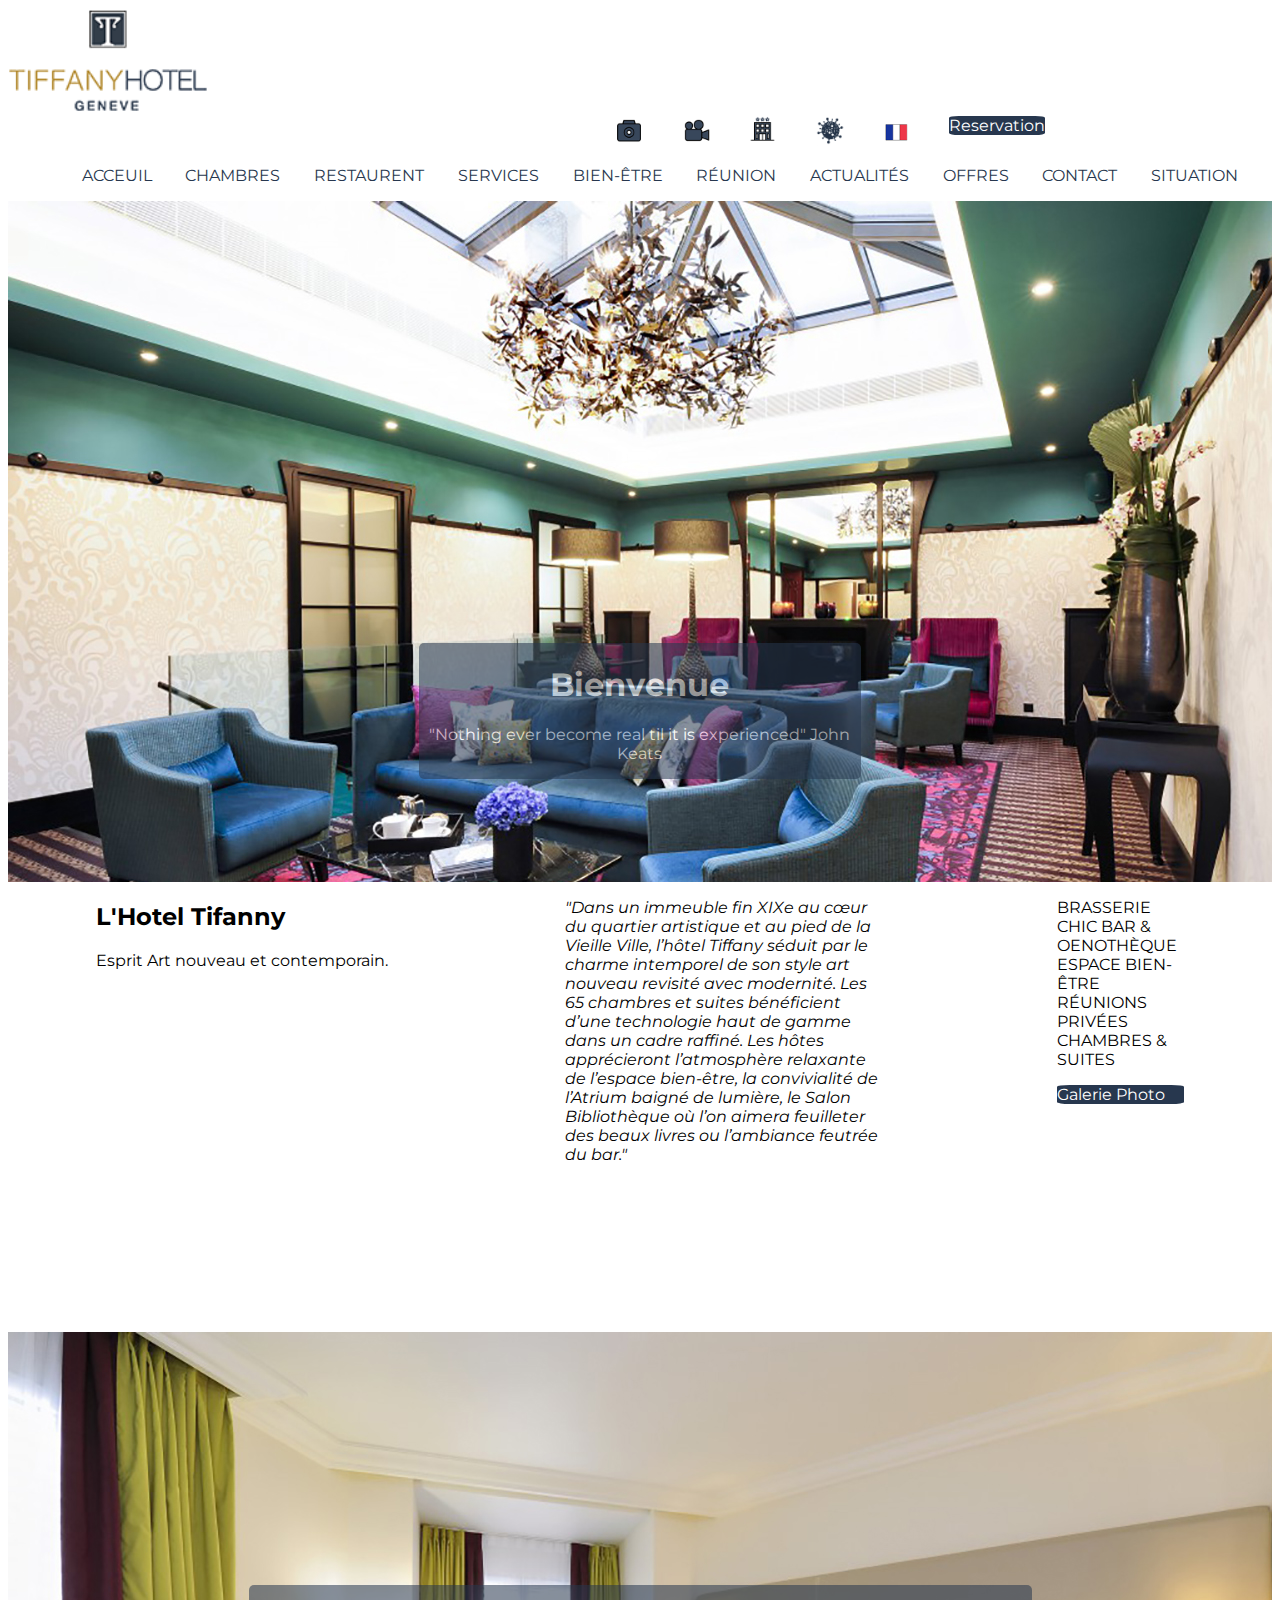
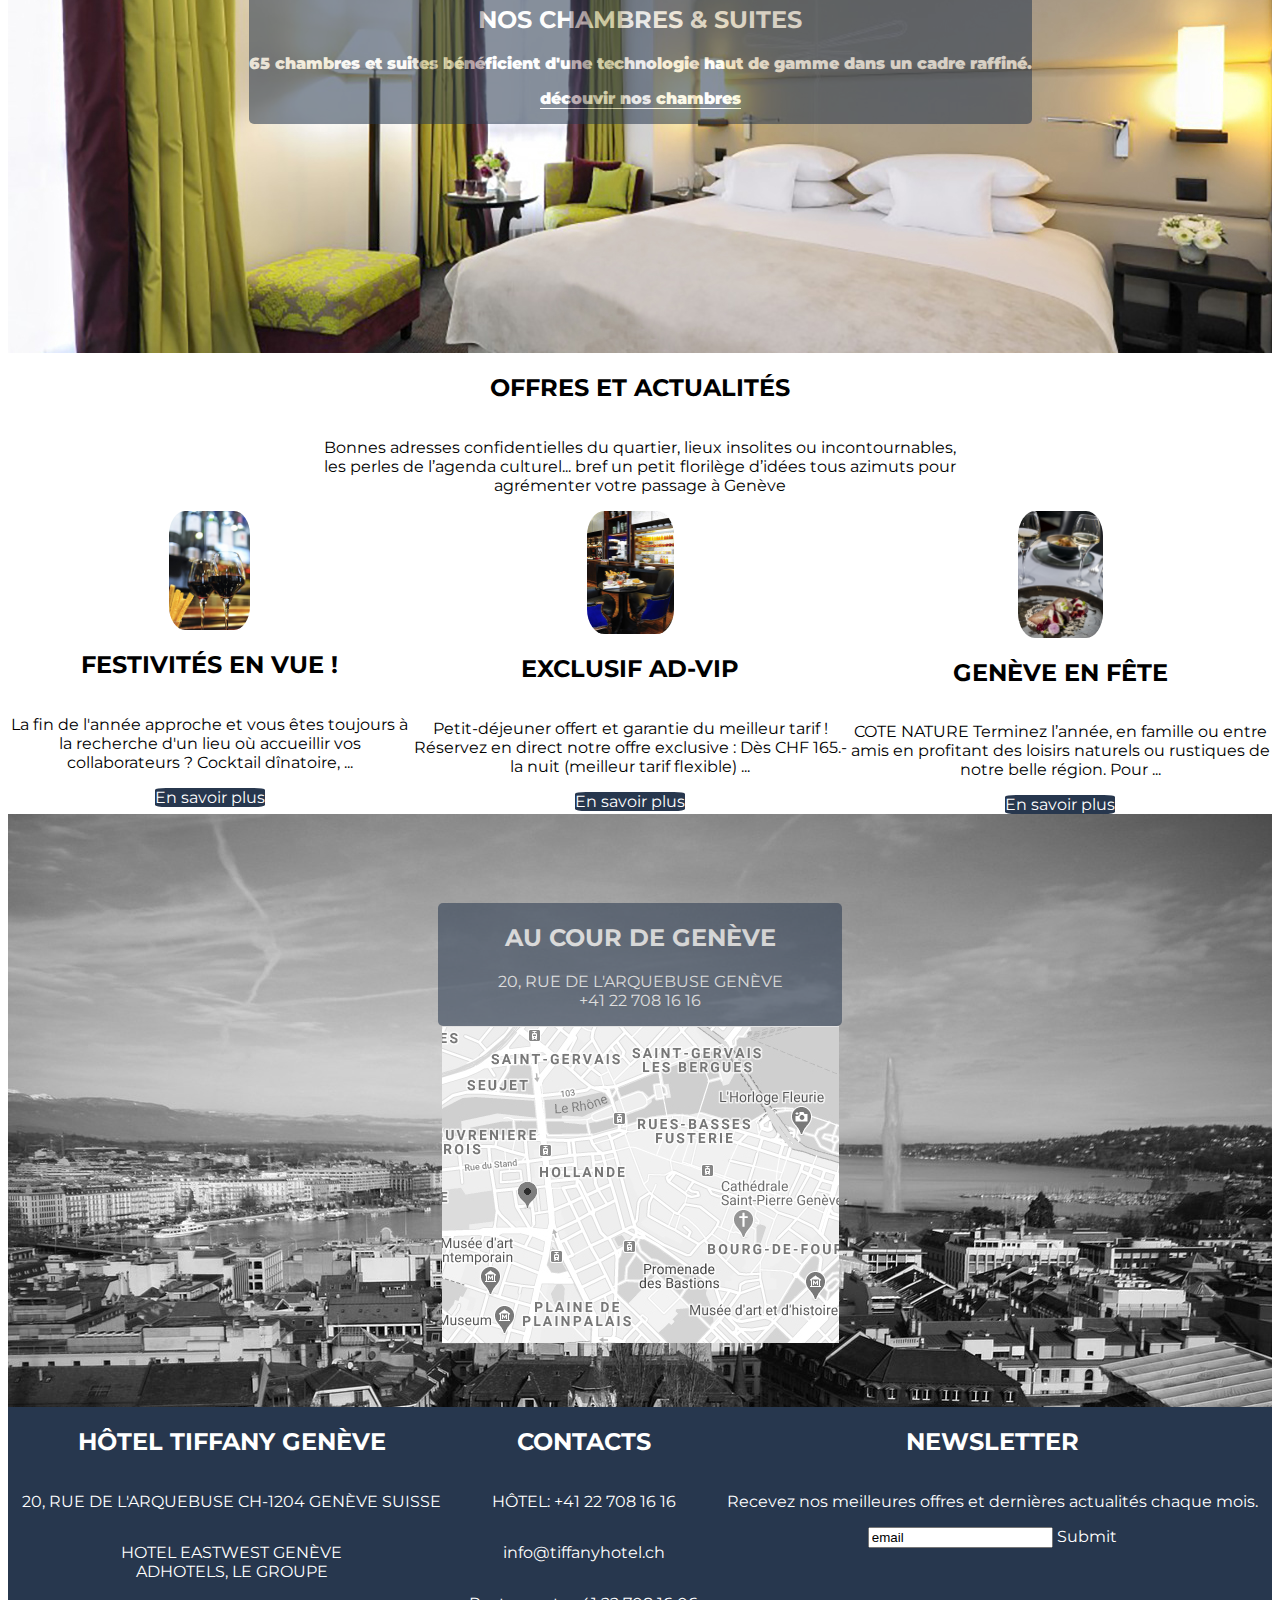
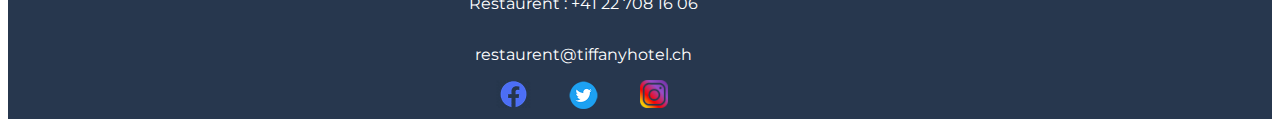
<file: index.html>
<!DOCTYPE html>
<html lang="fr" dir="ltr">
  <head>
    <meta charset="utf-8">
    <title>Acceuil</title>
    <meta name="description" content="L'Hotel Tifanny, Dans un immeuble ﬁn XIXe au cœur du quartier artistique et au pied de la Vieille Ville, l’hôtel Tiffany séduit par le charme intemporel de son style art nouveau revisité avec modernité.">
    <meta name="keywords" content="HTML,CSS,SASS">
    <meta name="author" content="David Turksma">
    <meta name="viewport" content="width=device-width, initial-scale=1.0">
    <link rel="stylesheet" href="css/style.css">
    <link href="https://fonts.googleapis.com/css?family=Montserrat&display=swap" rel="stylesheet">
  </head>
  <body>
        <div id="container">
            <header>
                <div class="main__logo">
                  <img class="logo_tiffanyhotel" src="logo/tiffanyhotel.png" alt="logo tiffany hotel">
                </div>
                  <div class="logo_header__container">
                        <a href="#"><img class="logos_header__size" src="logo/camera.png" alt="logo appareil photo"></a>
                        <a href="#"><img class="logos_header__size" src="logo/video.png" alt="logo camera video"></a>
                        <a href="#"><img class="logos_header__size" src="logo/hotel.png" alt="logo hotel"></a>
                        <a href="#"><img class="logos_header__size" src="logo/virus.png" alt="logo virus Covid 19"></a>
                        <a href="#"><img class="logos_header__size" src="logo/flag.png" alt="logo drapeau français"></a>
                        <a href="#"><div class="button">Reservation</div></a>
                    </div>
                    <nav>
                        <ul>
                          <li><a href="#">ACCEUIL</a></li>
                          <li><a href="#">CHAMBRES</a></li>
                          <li><a href="#">RESTAURENT</a></li>
                          <li><a href="#">SERVICES</a></li>
                          <li><a href="#">BIEN-ÊTRE</a></li>
                          <li><a href="#">RÉUNION</a></li>
                          <li><a href="#">ACTUALITÉS</a></li>
                          <li><a href="#">OFFRES</a></li>
                          <li><a href="pages/contact.html">CONTACT</a></li>
                          <li><a href="#">SITUATION</a></li>
                        </ul>
                    </nav>
            </header>
                <section class="section1">
                    <div class="container_section1__h1-p">
                      <h1>Bienvenue</h1>
                      <p>"Nothing ever become real til it is experienced" John Keats</p>
                    </div>
                </section>

                <section class="section2">
                    <div class="container_section2__h2-p">
                        <h2>L'Hotel Tifanny</h2>
                        <p>Esprit Art nouveau et contemporain.</p>
                    </div>
                    <div class="container_section2_p-hoistoire">
                        <p>
                          "Dans un immeuble ﬁn XIXe au cœur du quartier artistique et au pied de la Vieille Ville, l’hôtel Tiffany séduit par le charme intemporel de son style art nouveau revisité avec modernité. Les 65 chambres et suites bénéficient d’une technologie haut de gamme dans un cadre raffiné. Les hôtes apprécieront l’atmosphère relaxante de l’espace bien-être, la convivialité de l’Atrium baigné de lumière, le Salon Bibliothèque où l’on aimera feuilleter des beaux livres ou l’ambiance feutrée du bar."
                        </p>
                    </div>
                    <div class="container_section2__p3-button">
                      <p class="section2__p3">
                        BRASSERIE CHIC
                        BAR & OENOTHÈQUE
                        ESPACE BIEN-ÊTRE
                        RÉUNIONS PRIVÉES
                        CHAMBRES & SUITES
                      </p>
                        <a href="#"><div class="button">Galerie Photo</div></a>
                    </div>

                </section>

                <section class="section3">
                    <div class="container_section3__h2-p">
                        <h2>NOS CHAMBRES & SUITES</h2>
                        <p>
                          65 chambres et suites bénéficient d'une technologie haut de gamme dans un cadre raffiné.
                        </p>
                        <p>
                          <a href="#">découvir nos chambres </a>
                        </p>
                    </div>


                </section>

                <section class="section4">

                          <div class="container_section4__h2-p">
                              <h2>OFFRES ET ACTUALITÉS</h2>
                              <p>
                                Bonnes adresses confidentielles du quartier, lieux insolites ou incontournables, les perles de l’agenda culturel...
                                bref un petit florilège d’idées tous azimuts pour agrémenter votre passage à Genève
                              </p>
                          </div>

                            <div class="section4__txt-img">

                                  <div class="section4__festivites">
                                      <img class="section4__img" src="img/verre-de-vin.jpg" alt="photo verre de vin">
                                        <h2>FESTIVITÉS EN VUE !</h2>
                                          <p>
                                            La fin de l'année approche et vous êtes toujours à la recherche d'un lieu où accueillir vos collaborateurs ? Cocktail dînatoire, ...
                                          </p>
                                            <a href="#"><div class="button">En savoir plus</div></a>
                                  </div>

                                  <div class="section4__exlusif">
                                      <img class="section4__img" src="img/petit-dej.jpg" alt="photo petit déjeuner">
                                      <h2>EXCLUSIF AD-VIP</h2>
                                      <p>
                                        Petit-déjeuner offert et garantie du meilleur tarif  ! Réservez en direct notre offre exclusive : Dès CHF 165.- la nuit (meilleur tarif flexible) ...
                                      </p>
                                    <a href="#"><div class="button">En savoir plus</div></a>
                                  </div>

                                  <div class="section4__geneve">
                                        <img class="section4__img" src="img/diner.jpg" alt="photo Genève de nuit">
                                        <h2>GENÈVE EN FÊTE</h2>
                                        <p>
                                          COTE NATURE Terminez l’année, en famille ou entre amis en profitant des loisirs naturels ou rustiques de notre belle région. Pour ...
                                        </p>
                                        <a href="#"><div class="button">En savoir plus</div></a>
                                  </div>
                            </div>

                          </section>
                  <section class="section5">
                      <div class="container_section5__h2-p">
                            <h2>AU COUR DE GENÈVE</h2>
                              <p>
                                20, RUE DE L'ARQUEBUSE GENÈVE  <br> +41 22 708 16 16
                              </p>
                      </div>
                        <img src="img/map.jpg" alt="plant de genève noire & blanc">
                </section>
                    <footer>
                        <section class="footer__partie1">
                            <h2>HÔTEL TIFFANY GENÈVE</h2>
                              <p>
                                20, RUE DE L'ARQUEBUSE CH-1204 GENÈVE SUISSE
                              </p>
                              <p>
                                HOTEL EASTWEST GENÈVE <br>
                                ADHOTELS, LE GROUPE
                              </p>
                        </section>
                        <section class="footer__partie2">
                            <h2>CONTACTS</h2>
                                <p>
                                  HÔTEL: +41 22 708 16 16
                                </p>
                                <p>
                                  <a href="#">info@tiffanyhotel.ch</a>
                                </p>
                                <p>
                                  Restaurent : +41 22 708 16 06
                                </p>
                                <p>
                                  <a href="#">restaurent@tiffanyhotel.ch</a>
                                </p>
                                  <div class="logo_social">
                                    <a href="https://www.facebook.com/" target="_blank"><img class="logo__network" src="logo/fb.png" alt="logo facebook"></a>
                                    <a href="https://twitter.com/" target="_blank"><img class="logo__network" src="logo/twitter.png" alt="logo twitter"></a>
                                    <a href="https://www.instagram.com/" target="_blank"><img class="logo__network insta" src="logo/insta.png" alt="logo instagram"></a>
                                  </div>
                        </section>
                        <section class="footer__partie3">
                          <h2>NEWSLETTER</h2>
                            <p>
                              Recevez nos meilleures offres et dernières actualités chaque mois.
                            </p>
                              <form class="" action="index.html" method="post">
                                  <input type="email" name="" value="email">
                                  <a href="#"> Submit </a>
                              </form>
                        </section>
                    </footer>
        </div>
  </body>
</html>
</file>
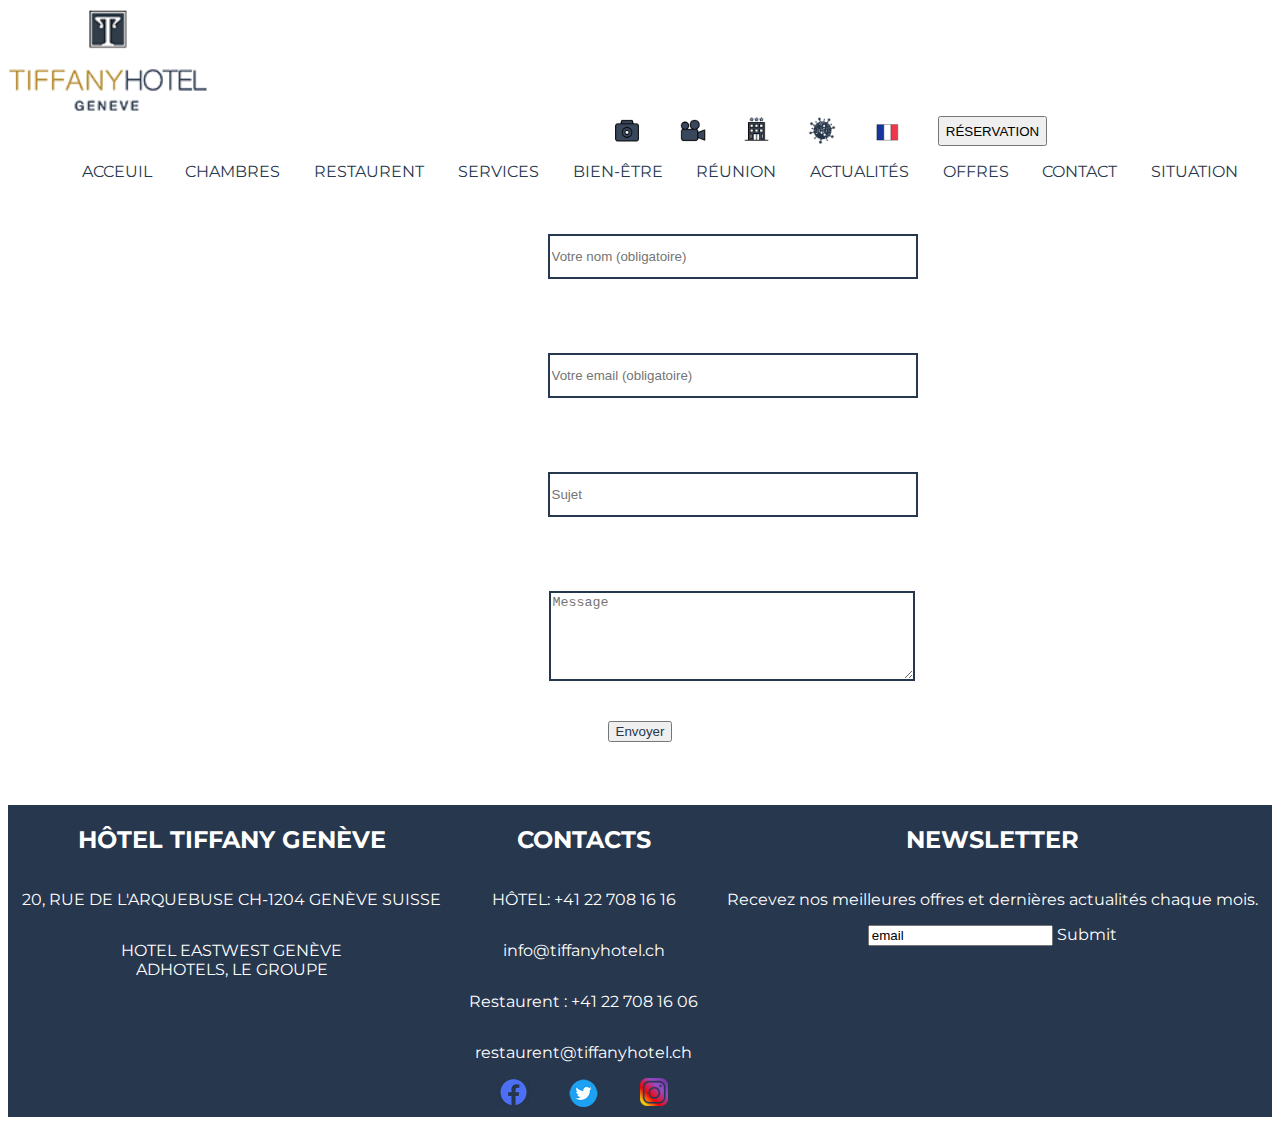
<file: pages/contact.html>
<!DOCTYPE html>
<html lang="fr" dir="ltr">
  <head>
    <meta charset="utf-8">
    <title>Contact</title>
    <link rel="stylesheet" href="../css/style.css">
    <link href="https://fonts.googleapis.com/css?family=Montserrat&display=swap" rel="stylesheet">
  </head>
  <body>
        <div id="container">
            <header>
                <div class="main__logo">
                  <img class="logo_tiffanyhotel" src="../logo/tiffanyhotel.png" alt="logo tiffany hotel">
                </div>
                  <div class="logo_header__container">
                        <img class="logos_header__size" src="../logo/camera.png" alt="logo appareil photo">
                        <img class="logos_header__size" src="../logo/video.png" alt="logo camera video">
                        <img class="logos_header__size" src="../logo/hotel.png" alt="logo hotel">
                        <img class="logos_header__size" src="../logo/virus.png" alt="logo virus Covid 19">
                        <img class="logos_header__size" src="../logo/flag.png" alt="logo drapeau français">
                        <button class="btn1" type="button" name="button">RÉSERVATION</button>
                  </div>
                    <nav>
                        <ul>
                          <li><a href="../index.html">ACCEUIL</a></li>
                          <li><a href="#">CHAMBRES</a></li>
                          <li><a href="#">RESTAURENT</a></li>
                          <li><a href="#">SERVICES</a></li>
                          <li><a href="#">BIEN-ÊTRE</a></li>
                          <li><a href="#">RÉUNION</a></li>
                          <li><a href="#">ACTUALITÉS</a></li>
                          <li><a href="#">OFFRES</a></li>
                          <li><a href="pages/contact.html">CONTACT</a></li>
                          <li><a href="#">SITUATION</a></li>
                        </ul>
                    </nav>
            </header>
              <div class="form">
                <form action="/ma-page-de-traitement" method="post">
                  <div>
                    <input type="text" id="name" name="user_name" placeholder="Votre nom (obligatoire)">
              </div>
              <div>
                <input type="email" id="mail" name="user_mail" placeholder="Votre email (obligatoire)">
            </div>
            <div>
                <input type="texte" id="sujet" name="user_mail" placeholder="Sujet">
            </div>
            <div>
                <textarea id="msg" name="user_message" placeholder="Message"></textarea>
            </div>
            <div class="button">
                <button><a href="#">Envoyer</a></button>
            </div>
          </form>

              </div>

                <footer>
                    <section class="footer__partie1">
                        <h2>HÔTEL TIFFANY GENÈVE</h2>
                          <p>
                            20, RUE DE L'ARQUEBUSE CH-1204 GENÈVE SUISSE
                          </p>
                          <p>
                            HOTEL EASTWEST GENÈVE <br>
                            ADHOTELS, LE GROUPE
                          </p>
                    </section>
                    <section class="footer__partie2">
                        <h2>CONTACTS</h2>
                            <p>
                              HÔTEL: +41 22 708 16 16
                            </p>
                            <p>
                              <a href="#">info@tiffanyhotel.ch</a>
                            </p>
                            <p>
                              Restaurent : +41 22 708 16 06
                            </p>
                            <p>
                              <a href="#">restaurent@tiffanyhotel.ch</a>
                            </p>
                              <div class="logo_social">
                                <a href="https://www.facebook.com/" target="_blank"><img class="logo__network" src="../logo/fb.png" alt="logo facebook"></a>
                                <a href="https://twitter.com/" target="_blank"><img class="logo__network" src="../logo/twitter.png" alt="logo twitter"></a>
                                <a href="https://www.instagram.com/" target="_blank"><img class="logo__network insta" src="../logo/insta.png" alt="logo instagram"></a>
                              </div>
                    </section>
                    <section class="footer__partie3">
                      <h2>NEWSLETTER</h2>
                        <p>
                          Recevez nos meilleures offres et dernières actualités chaque mois.
                        </p>
                          <form class="" action="index.html" method="post">
                              <input type="text" name="" value="email">
                              <a href="#"> Submit </a>
                          </form>
                    </section>
                </footer>
          </div>
        </body>
  </html>
</file>
<file: css/style.css>
/*RESPONSIVE*/
* {
  box-sizing: border-box;
}

body {
  font-family: "Montserrat", sans-serif;
}

a {
  text-decoration: none;
}

ul {
  display: -webkit-box;
  display: -ms-flexbox;
  display: flex;
  -webkit-box-pack: space-evenly;
  -ms-flex-pack: space-evenly;
  justify-content: space-evenly;
}
@media screen and (max-width: 760px) {
  ul {
    -webkit-box-orient: vertical;
    -webkit-box-direction: normal;
    -ms-flex-direction: column;
    flex-direction: column;
    -ms-flex-line-pack: center;
    align-content: center;
    width: 100%;
  }
}
ul li {
  list-style: none;
}
ul li a {
  text-decoration: none;
  color: #27374e;
}
ul li:hover {
  border-bottom: 1px solid #b1882f;
}

a .button {
  border: #27374e;
  color: white;
  background: #27374e;
  border-radius: 10%;
}

.form form {
  display: -webkit-box;
  display: -ms-flexbox;
  display: flex;
  -webkit-box-orient: vertical;
  -webkit-box-direction: normal;
  -ms-flex-direction: column;
  flex-direction: column;
  text-align: center;
  -webkit-box-align: center;
  -ms-flex-align: center;
  align-items: center;
  margin-bottom: 5%;
}
.form form input, .form form textarea {
  border: 2px solid #27374e;
  width: 200%;
  margin: 20% auto;
  height: 5vh;
}
.form form textarea {
  height: 10vh;
}
.form form a {
  color: #27374e;
}

header .logo_tiffanyhotel {
  width: 200px;
}
header .logo_header__container {
  display: -webkit-box;
  display: -ms-flexbox;
  display: flex;
  -webkit-box-pack: space-evenly;
  -ms-flex-pack: space-evenly;
  justify-content: space-evenly;
  width: 40%;
  margin-left: 45%;
}
@media screen and (max-width: 760px) {
  header .logo_header__container {
    margin-left: 10%;
    width: 15%;
    margin-top: 2%;
  }
}
header .logo_header__container .logos_header__size {
  width: 30px;
}
@media screen and (max-width: 760px) {
  header {
    display: flex;
    flex-direction: column;
  }
}

footer {
  background: #27374e;
  color: white;
  display: flex;
  justify-content: space-around;
}
footer .footer__partie1 {
  display: -webkit-box;
  display: -ms-flexbox;
  display: flex;
  -webkit-box-orient: vertical;
  -webkit-box-direction: normal;
  -ms-flex-direction: column;
  flex-direction: column;
  text-align: center;
  -webkit-box-align: center;
  -ms-flex-align: center;
  align-items: center;
}
footer .footer__partie2 {
  display: -webkit-box;
  display: -ms-flexbox;
  display: flex;
  -webkit-box-orient: vertical;
  -webkit-box-direction: normal;
  -ms-flex-direction: column;
  flex-direction: column;
  text-align: center;
  -webkit-box-align: center;
  -ms-flex-align: center;
  align-items: center;
}
footer .footer__partie2 a {
  color: white;
}
footer .footer__partie2 .logo_social {
  display: flex;
  display: -webkit-box;
  display: -ms-flexbox;
  display: flex;
}
footer .footer__partie2 .logo_social .logo__network {
  width: 50%;
}
footer .footer__partie2 .logo_social .insta {
  width: 40%;
}
footer .footer__partie3 {
  display: -webkit-box;
  display: -ms-flexbox;
  display: flex;
  -webkit-box-orient: vertical;
  -webkit-box-direction: normal;
  -ms-flex-direction: column;
  flex-direction: column;
  text-align: center;
  -webkit-box-align: center;
  -ms-flex-align: center;
  align-items: center;
}
footer .footer__partie3 a {
  color: white;
}

.contact__section1 {
  background-image: url("../img/facade.jpg");
  background-repeat: no-repeat;
  height: 683px;
  display: -webkit-box;
  display: -ms-flexbox;
  display: flex;
  -webkit-box-orient: vertical;
  -webkit-box-direction: normal;
  -ms-flex-direction: column;
  flex-direction: column;
  text-align: center;
  -webkit-box-align: center;
  -ms-flex-align: center;
  align-items: center;
  margin-left: 10%;
}
.contact__section1 h2 {
  background: #27374e;
  color: white;
  opacity: 55%;
  align-content: center;
  border-radius: 5px;
  width: 20%;
  margin-top: 45%;
  text-align: center;
}
.contact__section1 h2 a {
  color: white;
}

#container .section1 {
  background-image: url("../img/salon.jpg");
  background-repeat: no-repeat;
  height: 681px;
  display: -webkit-box;
  display: -ms-flexbox;
  display: flex;
  -webkit-box-orient: vertical;
  -webkit-box-direction: normal;
  -ms-flex-direction: column;
  flex-direction: column;
  text-align: center;
  -webkit-box-align: center;
  -ms-flex-align: center;
  align-items: center;
  color: white;
}
#container .section1 .container_section1__h1-p {
  background: #27374e;
  color: white;
  opacity: 55%;
  align-content: center;
  border-radius: 5px;
  margin-top: 35%;
  width: 35%;
}
@media screen and (max-width: 760px) {
  #container .section1 {
    background-size: 760px;
    width: 100%;
    height: auto;
    margin: 0;
  }
}
#container .section2 {
  display: -webkit-box;
  display: -ms-flexbox;
  display: flex;
  -ms-flex-pack: distribute;
  justify-content: space-around;
  height: 50vh;
}
@media screen and (max-width: 760px) {
  #container .section2 {
    width: 100%;
    flex-direction: column;
    text-align: center;
    align-content: center;
    margin: 0;
    margin-top: 2%;
  }
}
#container .section2 .container_section2_p-hoistoire {
  width: 25%;
  font-style: italic;
}
@media screen and (max-width: 760px) {
  #container .section2 .container_section2_p-hoistoire {
    width: 100%;
    flex-direction: column;
    text-align: center;
    align-content: center;
    margin: 0;
    margin-top: 2%;
  }
}
#container .section2 .container_section2__p3-button {
  display: -webkit-box;
  display: -ms-flexbox;
  display: flex;
  -webkit-box-orient: vertical;
  -webkit-box-direction: normal;
  -ms-flex-direction: column;
  flex-direction: column;
  width: 10%;
}
@media screen and (max-width: 760px) {
  #container .section2 .container_section2__p3-button {
    width: 100%;
    flex-direction: column;
    text-align: center;
    align-content: center;
    margin: 0;
    margin-top: 2%;
  }
}
#container .section2 .container_section2__p3-button .section2__p3 {
  display: -webkit-box;
  display: -ms-flexbox;
  display: flex;
  -webkit-box-orient: vertical;
  -webkit-box-direction: normal;
  -ms-flex-direction: column;
  flex-direction: column;
}
#container .section3 {
  background-image: url("../img/chambre.jpg");
  background-repeat: no-repeat;
  height: 621px;
  display: -webkit-box;
  display: -ms-flexbox;
  display: flex;
  -webkit-box-orient: vertical;
  -webkit-box-direction: normal;
  -ms-flex-direction: column;
  flex-direction: column;
  text-align: center;
  -webkit-box-align: center;
  -ms-flex-align: center;
  align-items: center;
}
@media screen and (max-width: 760px) {
  #container .section3 {
    background-size: 760px;
    width: 100%;
    height: auto;
    margin: 0;
  }
}
#container .section3 .container_section3__h2-p {
  background: #27374e;
  color: white;
  opacity: 55%;
  align-content: center;
  border-radius: 5px;
  margin-top: 20%;
}
#container .section3 .container_section3__h2-p h2 {
  width: 50%;
  margin-left: 25%;
}
#container .section3 .container_section3__h2-p p {
  color: white;
  text-align: center;
  font-weight: 900;
}
#container .section3 .container_section3__h2-p p a {
  color: white;
  border-bottom: 1px solid white;
}
#container .section3 .container_section3__h2-p p a:hover {
  color: #b1882f;
}
#container .section4 .container_section4__h2-p {
  display: -webkit-box;
  display: -ms-flexbox;
  display: flex;
  -webkit-box-orient: vertical;
  -webkit-box-direction: normal;
  -ms-flex-direction: column;
  flex-direction: column;
  text-align: center;
  -webkit-box-align: center;
  -ms-flex-align: center;
  align-items: center;
}
#container .section4 .container_section4__h2-p p {
  width: 50%;
}
#container .section4 .section4__txt-img {
  display: -webkit-box;
  display: -ms-flexbox;
  display: flex;
}
@media screen and (max-width: 760px) {
  #container .section4 .section4__txt-img {
    width: 100%;
    flex-direction: column;
    text-align: center;
    align-content: center;
    margin: 0;
    margin-top: 2%;
  }
}
#container .section4 .section4__txt-img .section4__festivites {
  display: -webkit-box;
  display: -ms-flexbox;
  display: flex;
  -webkit-box-orient: vertical;
  -webkit-box-direction: normal;
  -ms-flex-direction: column;
  flex-direction: column;
  text-align: center;
  -webkit-box-align: center;
  -ms-flex-align: center;
  align-items: center;
}
#container .section4 .section4__txt-img .section4__festivites .section4__img {
  width: 20%;
  border-radius: 20%;
}
#container .section4 .section4__txt-img .section4__exlusif {
  display: -webkit-box;
  display: -ms-flexbox;
  display: flex;
  -webkit-box-orient: vertical;
  -webkit-box-direction: normal;
  -ms-flex-direction: column;
  flex-direction: column;
  text-align: center;
  -webkit-box-align: center;
  -ms-flex-align: center;
  align-items: center;
}
#container .section4 .section4__txt-img .section4__exlusif .section4__img {
  width: 20%;
  border-radius: 20%;
}
#container .section4 .section4__txt-img .section4__geneve {
  display: -webkit-box;
  display: -ms-flexbox;
  display: flex;
  -webkit-box-orient: vertical;
  -webkit-box-direction: normal;
  -ms-flex-direction: column;
  flex-direction: column;
  text-align: center;
  -webkit-box-align: center;
  -ms-flex-align: center;
  align-items: center;
}
#container .section4 .section4__txt-img .section4__geneve .section4__img {
  width: 20%;
  border-radius: 20%;
}
#container .section5 {
  background-image: url("../img/geneva-nb.jpg");
  background-repeat: no-repeat;
  height: 593px;
  display: -webkit-box;
  display: -ms-flexbox;
  display: flex;
  -webkit-box-orient: vertical;
  -webkit-box-direction: normal;
  -ms-flex-direction: column;
  flex-direction: column;
  text-align: center;
  -webkit-box-align: center;
  -ms-flex-align: center;
  align-items: center;
}
#container .section5 .container_section5__h2-p {
  background: #27374e;
  color: white;
  opacity: 55%;
  align-content: center;
  border-radius: 5px;
  width: 32%;
  margin-top: 7%;
}
</file>
